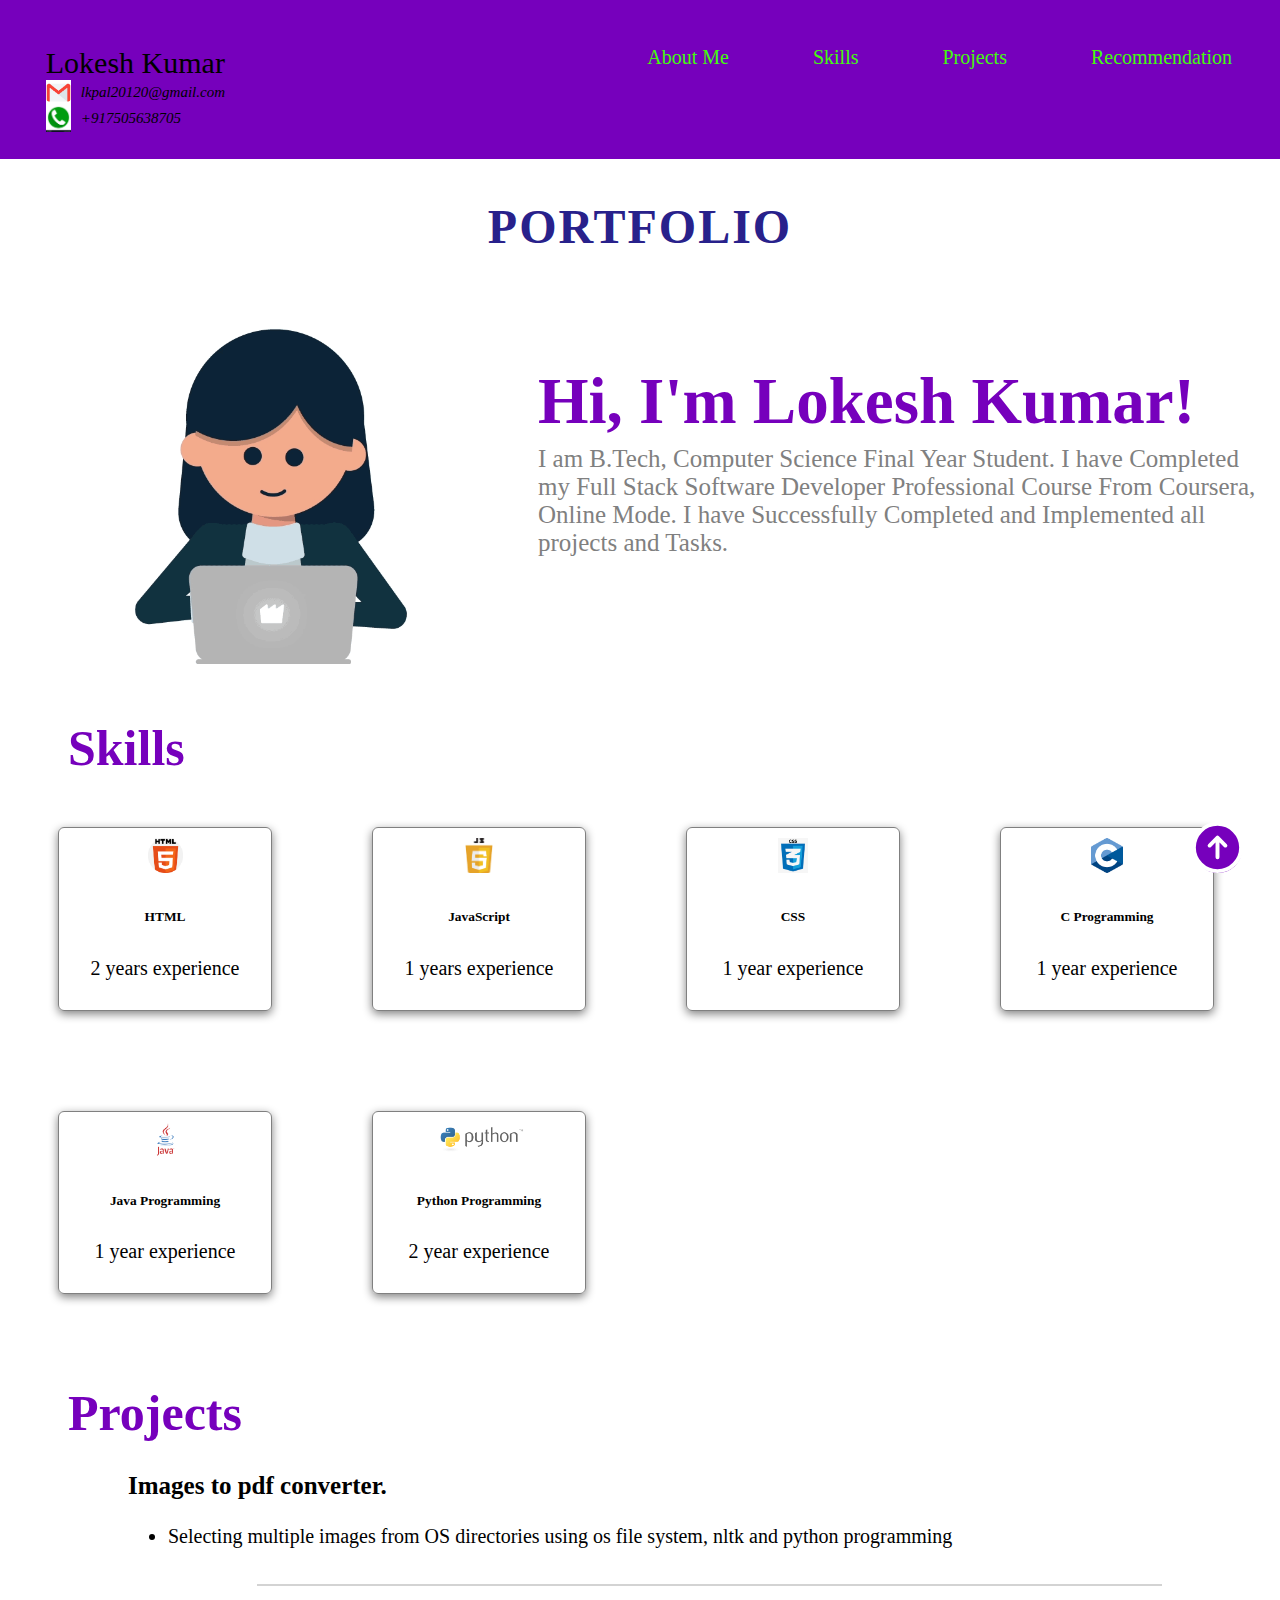
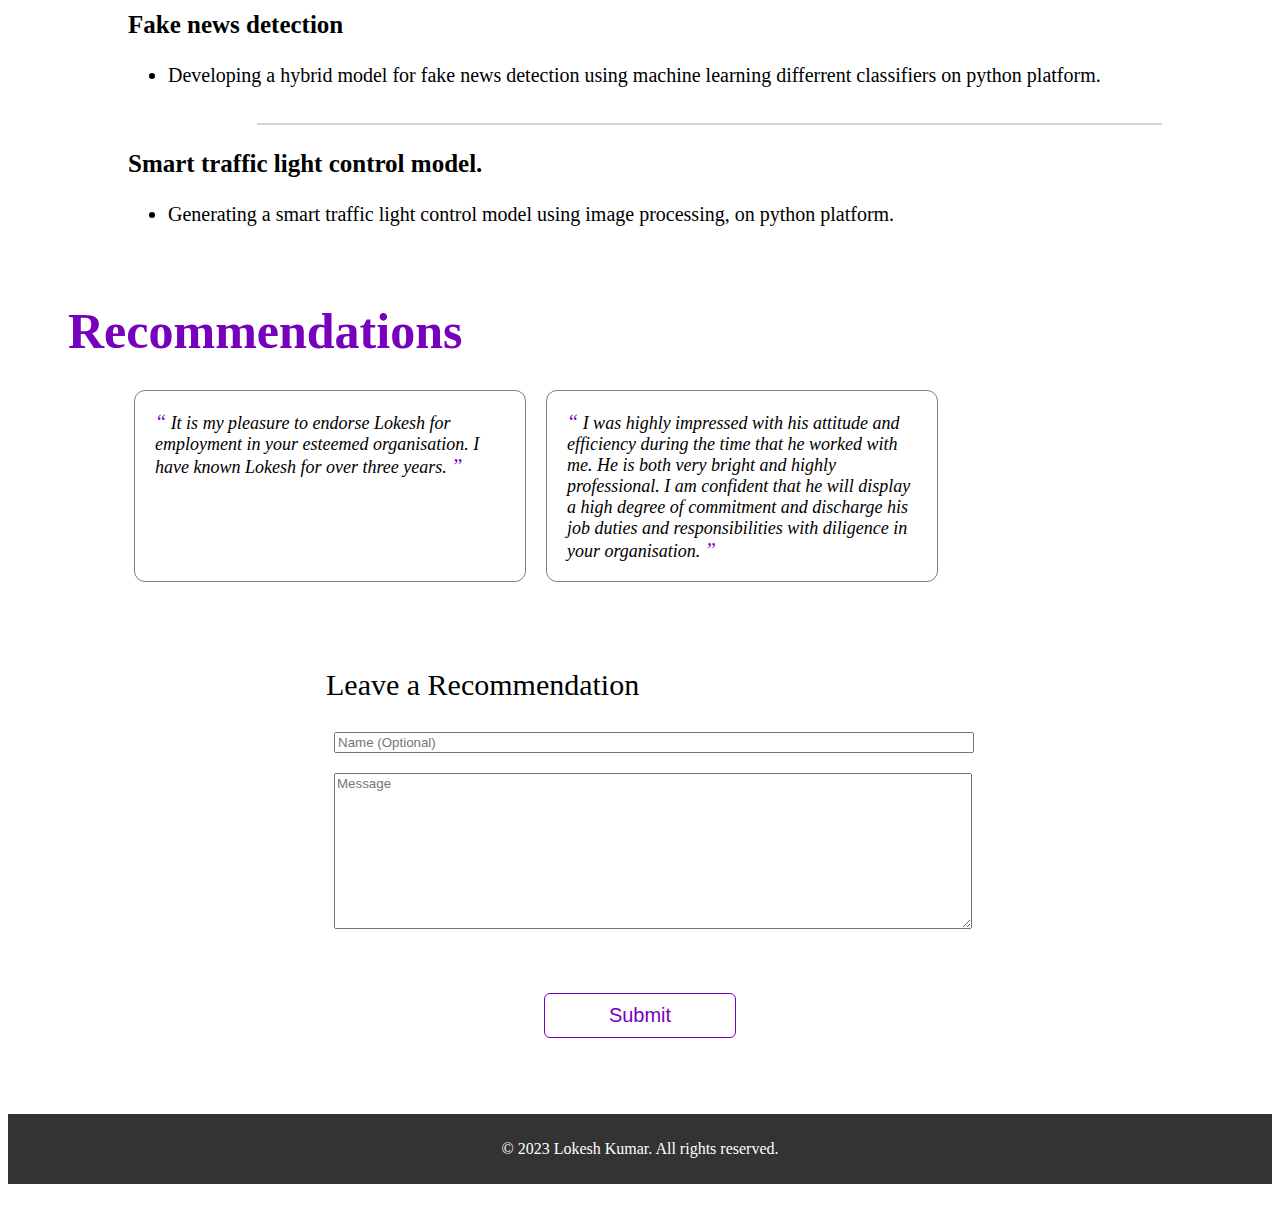
<file: Week 1/index.html>
<!DOCTYPE html>
<html lang="en">
<head>
    <meta charset="UTF-8">
    <meta name="viewport" content="width=device-width, initial-scale=1.0">
    <title>Lokesh Kumar - Portfolio</title>
    <link rel="stylesheet" href="./style.css"/>
    <script src="./script.js"></script>
  </head>
  <body>
    <header class="main-header">
      <!-- Navigation Bar -->
    <nav>
      <div id="home">
        <div class="profile_name">
          Lokesh Kumar
          <div class="contact_info">
            <img src="Images\email Icon.png">
             lkpal20120@gmail.com
          </div>
        <div style="clear:both;"></div>
        <div class="contact_info">
          <img src="Images\Phone number icon.png">
          +917505638705
        </div>
        </div>
        <div class="topdiv">
          <a class="topmenu" href="#about-me">About Me</a>
          <!-- Adding the links for Skills, Projects and Recommendation here -->
          <a class="topmenu" href="#skills">Skills</a>
          <a class="topmenu" href="#projects">Projects</a>
          <a class="topmenu" href="#recommendation">Recommendation</a>
        </div>
      </div>    
    </nav>
    <h1 class="portfolio-heading">Portfolio</h1>
  </header>

    <!-- About Me -->
    <section id="about-me" class="container">
      <div>
        <img src="Images\Girl Icon.gif" class="profile_image"/>
      </div>

      <div>
          <h1>
            Hi, I'm Lokesh Kumar! 
          </h1>
          <p>
            I am B.Tech, Computer Science Final Year Student.
            I have Completed my Full Stack Software Developer Professional Course From Coursera, Online Mode.  
            I have Successfully Completed and Implemented all projects and Tasks.
          </p>
      </div>
    </section>
              
    <!-- Skills -->
    <section id="skills">
      <h2>Skills</h2>
      <div style="clear:both;"></div>

      <div class="all_skills">
        <div class="skill">
          <img src="Images\HTML icon.png"/>
          <h6>HTML</h6>
          <p>2 years experience</p>
        </div>  
    
        <div class="skill">
          <img src="Images\JavaScript icon.png"/>
          <h6>JavaScript</h6>
          <p>1 years experience</p>
        </div> 

        <!-- Adding more skills here -->
        <div class="skill"> 
            <img src="Images\CSS Icon.png">
            <h6>CSS</h6>
            <p>1 year experience</p>
        </div>

        <div class="skill">
            <img src="Images\c icon.png">
            <h6>C Programming</h6>
            <p>1 year experience</p>
        </div>

        <div class="skill">
            <img src="Images\Java Icon.png">
            <h6>Java Programming</h6>
            <p>1 year experience</p>
        </div>

        <div class="skill">
            <img src="Images\Python Icon.png">
            <h6>Python Programming</h6>
            <p>2 year experience</p>
        </div>

      </div>
    </section>
          
    <!-- Projects -->
    <section class="projects" id="projects">
      <h2>
        Projects
      </h2>
      <div style="clear:both;"></div>

        <div id="projects-container" class="projects-container">
          <div class="project-card">
            <h3>Images to pdf converter.</h3>
            <ul>
              <li>Selecting multiple images from OS directories using os file system, nltk and python programming</li>
            </ul>
          </div>
          <hr>
          <div class="project-card">
            <h3>Fake news detection</h3>
            <ul>
              <li>Developing a hybrid model for fake news detection using machine learning differrent classifiers on python platform.</li>
            </ul>
          </div>
          <hr>
          <div class="project-card">
            <h3>Smart traffic light control model.</h3>
            <ul>
              <li>Generating a smart traffic light control model using image processing, on python platform.</li>
            </ul>
          </div>
    </div>
    </section>
    <div style="clear:both;"></div>

    <!-- Recommendations -->
    <section id="recommendation">
      <h2>Recommendations</h2>
      <div style="clear:both;"></div>
      <div class="all_recommendations" id="all_recommendations">
        <div class="recommendation">
          <span>&#8220;</span>
          It is my pleasure to endorse Lokesh for employment in your esteemed organisation. 
          I have known Lokesh for over three years.
          <span>&#8221;</span>
        </div>
        <div class="recommendation">
          <span>&#8220;</span>
          I was highly impressed with his attitude and efficiency during the time that he worked with me. He is both very bright and highly professional. 
          I am confident that he will display a high degree of commitment and discharge his job duties and responsibilities with diligence in your organisation. 
          <span>&#8221;</span>
        </div>
    </section>
        

    <!-- Recommendation Form -->
    <section id="contact">
      <div class="flex_center">
        <fieldset>
          <legend class="introduction">Leave a Recommendation</legend>          
          <input type="text" placeholder="Name (Optional)"> <br/>
          <textarea id="new_recommendation" cols="500" rows="10" placeholder="Message"></textarea>
          <div class="flex_center">
            <button id="recommend_btn" onclick="addRecommendation()">Submit</button>
          </div>
        </fieldset>
      </div>
    </section>

    <div class="iconbutton">
      <a href="#home">
        <!--Adding the code for the logo to appear and the icon to be actionable-->
        <svg xmlns="http://www.w3.org/2000/svg" fill="none" viewBox="0 0 24 24" stroke-width="1.5" stroke="white" width="63px">
            <path stroke-linecap="round" stroke-linejoin="round" d="M15 11.25l-3-3m0 0l-3 3m3-3v7.5M21 12a9 9 0 11-18 0 9 9 0 0118 0z" />
        </svg>
      </a>
    </div>

    <div class="popup" id="popup" class="flex_center">
      <img src="Images\Check Mark Icon.png"/>
      <h3><!-- Adding appropriate text here-->
      Thanks for leaving a recommendation!
      </h3>
      <button onclick="showPopup(false)">Ok</button>
    </div>
     <!-- Our main content ends here -->
     <footer class="main-footer">
      <!-- Adding footer content here, such as social media links, copyright info, etc. -->
      <p>&copy; 2023 Lokesh Kumar. All rights reserved.</p>
  </footer>
  </body>
</html>
</file>
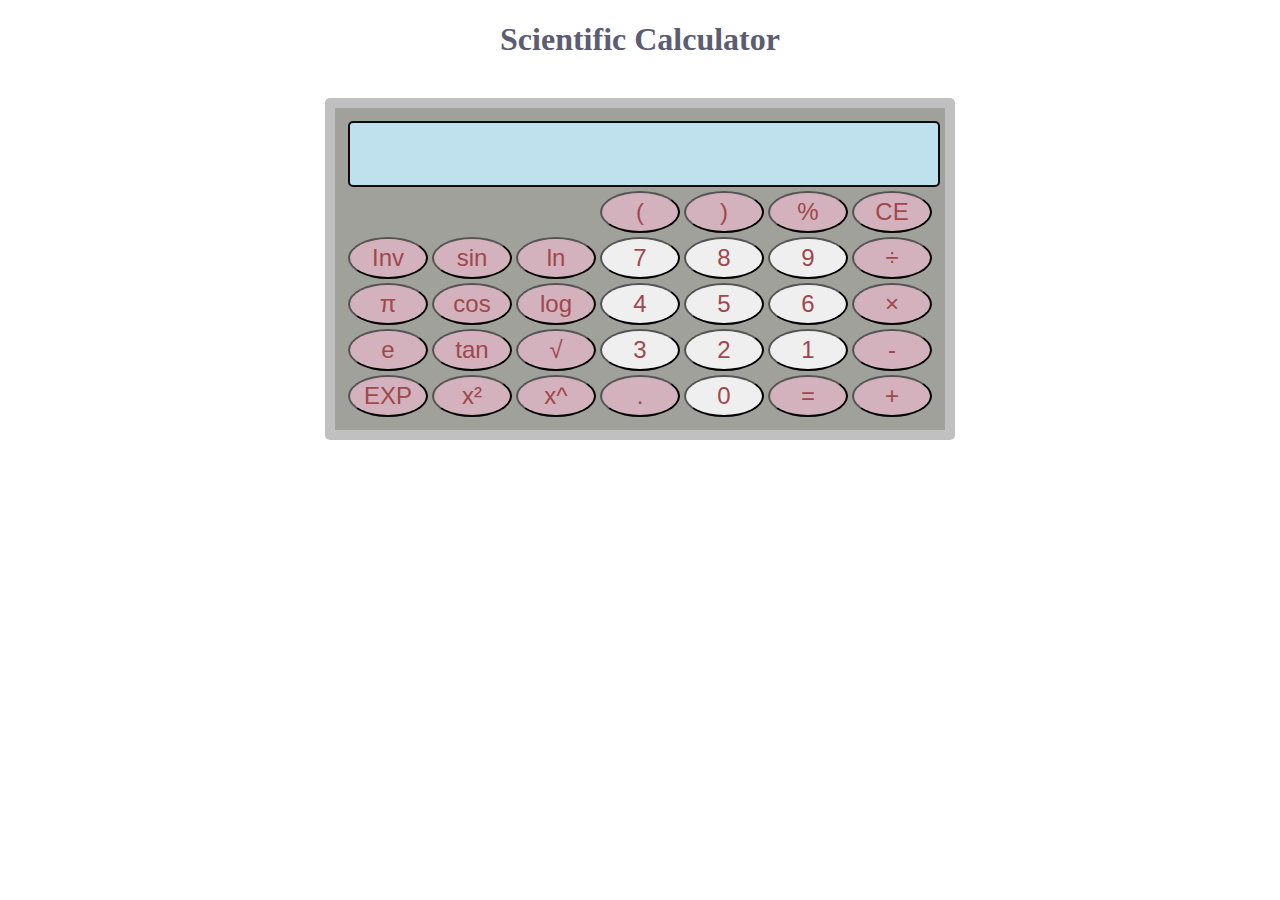
<file: week 2/html.html>
<!DOCTYPE html>
<html lang="en">
<head>
    <meta charset="UTF-8">
    <meta name="viewport" content="width=device-width, initial-scale=1.0">
    <link rel="stylesheet" href="./css file.css">
    <title>Scientific Calculator</title>
</head>
<h1 style="text-align: center; color: rgb(92, 92, 114);">Scientific Calculator</h1>
<body>
    <table class="calculator table">
        <thead>			
            <tr>
                <td colspan=7>
                    <div class="output form-group">
                        <input type="text" class="ans form-control" readonly name="">
                    </div>				
                </td>
            </tr>
        </thead>
        <tbody class="actions">		
            <tr>
                <td colspan=3></td>
                <td>
                    <button class="btn btn-op" data-value='*('>(</button>				
         
                </td>
                <td>
                    <button class="btn btn-op" data-value=')'>)</button>				
         
                </td>
                <td>
                    <button class="btn btn-op" data-value='%'>%</button>			
         
                </td>
                <td>
                    <button class="btn btn-op" data-value='ce'>CE</button>				
         
                </td>
            </tr>
            <tr>
                <td>
                    <button class="btn btn-op" data-value='inv'>Inv</button>				
                </td>
                <td>
                    <button class="btn btn-op" data-value='sin'>sin</button>			
                </td>
                <td>
                    <button class="btn btn-op" data-value='ln'>ln</button>				
                </td>
                <td>
                    <button class="btn" data-value='7'>7</button>
                </td>
                <td>
                    <button class="btn" data-value='8'>8</button>				
                </td>
                <td>
                    <button class="btn" data-value='9'>9</button>				
                </td>
                <td>
                    <button class="btn btn-op" data-value='/'>÷</button>				
         
                </td>
            </tr>			
            <tr>
                <td>
                    <button class="btn btn-op" data-value='*3.14'>π</button>				
                </td>
                <td>
                    <button class="btn btn-op" data-value='cos'>cos</button>			
                </td>
                <td>
                    <button class="btn btn-op" data-value='log'>log</button>				
                </td>
                <td>
                    <button class="btn" data-value='4'>4</button>
                </td>
                <td>
                    <button class="btn" data-value='5'>5</button>				
                </td>
                <td>
                    <button class="btn" data-value='6'>6</button>				
                </td>
                <td>
                    <button class="btn btn-op" data-value='*'>	×</button>
                </td>
            </tr>
         
            <tr>
                <td>
                    <button class="btn btn-op" data-value='e'>e</button>				
                </td>
                <td>
                    <button class="btn btn-op" data-value='tan'>tan</button>			
                </td>
                <td>
                    <button class="btn btn-op" data-value='radic'>√</button>				
                </td>
                <td>
                    <button class="btn" data-value='3'>3</button>
                </td>
                <td>
                    <button class="btn" data-value='2'>2</button>				
                </td>
                <td>
                    <button class="btn" data-value='1'>1</button>				
                </td>
                <td>
                    <button class="btn btn-op" data-value='-'>-</button>
                </td>
            </tr>
            <tr>
                <td>
                    <button class="btn btn-op" data-value='exp'>EXP</button>			
                </td>
                <td>
                    <button class="btn btn-op" data-value='x^2'>x²</button>				
                </td>
                <td>
                    <button class="btn btn-op" data-value='**'>x^</button>		
                </td>
                <td>
                    <button class="btn btn-op" data-value='.'>.</button>
                </td>
                <td>
                    <button class="btn" data-value='0'>0</button>				
                </td>
                <td>
                    <button class="btn btn-op" data-value='='>=</button>				
                </td>
                <td>
                    <button class="btn btn-op" data-value='+'>+</button>
                </td>
            </tr>
        </tbody>
        </table>
    <script src="./javascript.js"></script>    
</body>
</html>
</file>
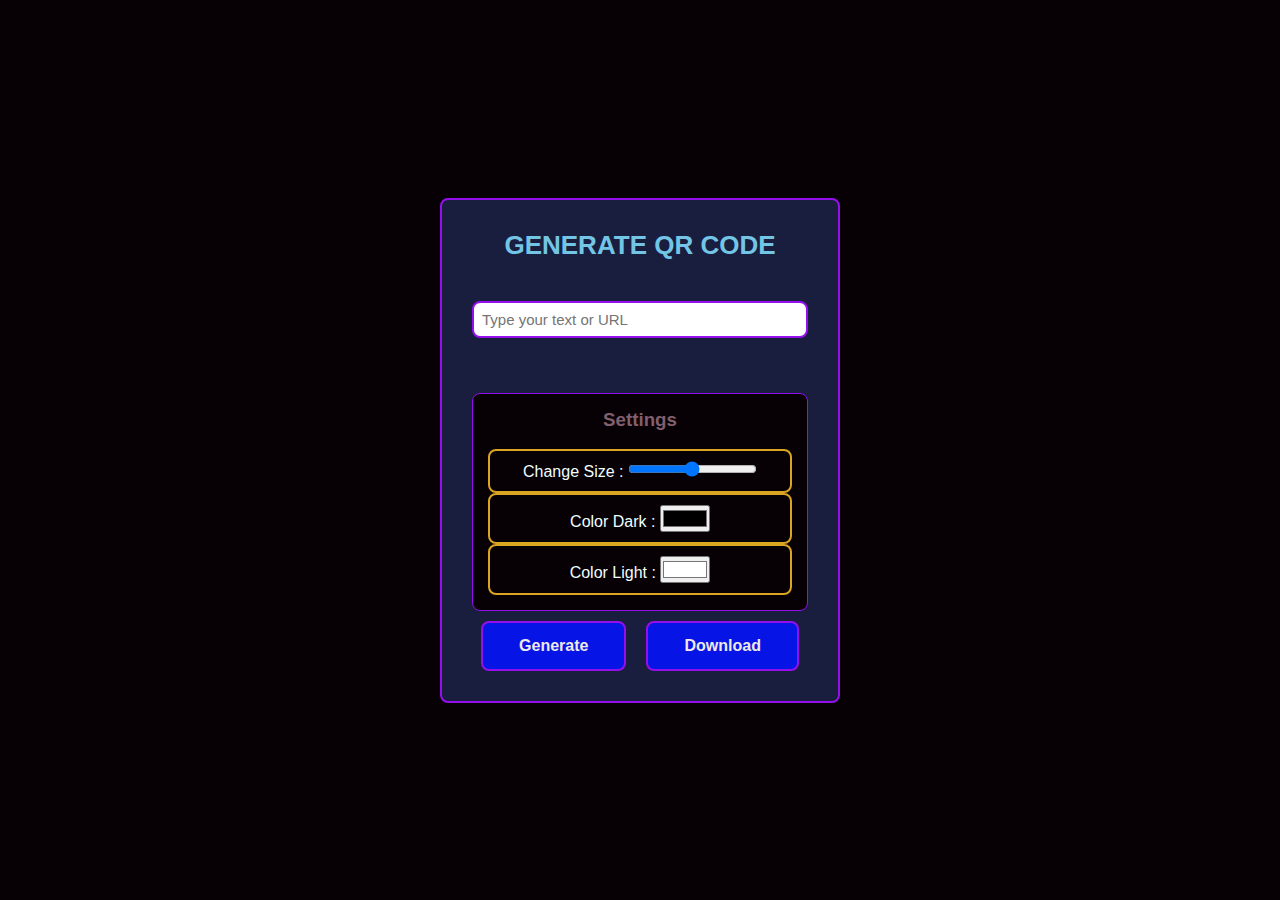
<file: week 3/HtmlFile.html>
<!DOCTYPE html>
<html lang="en">
<head>
    <meta charset="UTF-8">
    <meta name="viewport" content="width=device-width, initial-scale=1.0">
    <link rel="stylesheet" href="./CssFile.css">
    <title>QR code Generator</title>
</head>
<body>
    <div class="box">
        <div class="qr-header">
            <h1>Generate QR Code</h1>
            <input type="text" placeholder="Type your text or URL" id="qr-text">    
        </div>
        <div class="qr-body"></div>
        <div class="settings">
            <h3 style="color: rgb(129, 95, 109);text-align: center;">Settings</h4><br>
            <div class="boundary"> 
                <label for="sizes">Change Size :</label>
                <input type="range" id="sizes" min="100" max="200" value="150">
            </div>
           <div class="boundary">
            <label for="colorDark">Color Dark : </label>
            <input type="color" id="colorDark" value="#000000">
           </div>
           <div class="boundary">
            <label for="colorLight">Color Light : </label>
            <input type="color" id="colorLight" value="#ffffff">
            <div id="coloredBox"></div>
           </div>
        </div>
        <div class="qr-footer">
            <a href="" id="generateBtn">Generate</a>
            <a href="" id="downloadBtn" download="QR_Code.png">Download</a>
        </div>
    </div>
    
    <script src="./JavaScriptFile.js"></script>
    <script src="./qrcode.min.js"></script>
</body>
</html>
</file>
<file: Week 1/style.css>
body {
  font-size: 16px; /* Default font size for desktop */
  }
  
@media (max-width: 768px) {
  body {
  font-size: 14px; /* Adjust font size for tablets */
  }
}
  
@media (max-width: 480px) {
    body {
      font-size: 12px; /* Adjust font size for mobiles */
    }
  }
  /* Navigation Bar */
  #home {
    background-color:  #7600bc;
    padding-bottom: 1cm;
    margin-left:-1cm;
    margin-right:-1cm;
    margin-top:-1cm;
    padding-top: 2cm;
    padding-bottom: 2cm;
    height: 10mm;
   }
  
  .topmenu {
    color: rgb(68, 250, 12);
    margin: 20px;
    padding: 20px;
    font-size: 20px;
    text-decoration:none;
  }
  
  .topmenu:hover {
    color: white;
    /* Add the styles here */
    font-weight: bolder;
    text-decoration: underline;
  }
  
  .topdiv {
    float:right;
    padding-right: 1cm;
  }
  
  .profile_name {
    float: left;
    padding-left: 2cm;
    /* Add the styles here */
    background-color: #7600bc;
    font-size: 30px;
  }
  
  .profile_name .contact_info {
    font-size: 15px;
    font-style: italic;
    display: flex;
    align-items: center;
    flex-direction: row;
  }
  
  .contact_info img {
    width:25px;
    margin-right: 10px;
    float:left;
  }
  
  /* Titles */
  
  h2 {
    text-align: justify;
    font-size: 50px;
    text-align: center;
    float: left;
    color: #7600bc;
    margin: 30px;
    margin-left: 60px;
    margin-top: 40px;
    margin-bottom: 0px;
  }
  
  .introduction {
    text-align: justify;
    font-size: 30px;
    text-align: center;
    float: left;
    margin-top: 30px;
    margin-bottom: 20px;
    animation-duration: 5s;
    position: relative;
  }
  
  /* Used in the About Me sections */
  
  .container {
    display: flex;
    width: 100%;
  }
  
  /* Portfolio heading styles */
.portfolio-heading {
  font-size: 48px;
  text-align: center;
  margin-top: 40px;
  margin-bottom: 20px;
  text-transform: uppercase;
  letter-spacing: 2px;
  color: #28218b;
}

  /* About Me */
  
  .about-me {
    display: flex;
    align-items: center;
  }
  
  #about-me h1 {
    font-size: 65px;
    margin-top: 90px;
    color: #7600bc;
  }
  
  #about-me p {
    font-size: 25px;
    color: rgb(128, 128, 128);
    margin-top: -1cm;
  }
  
  .profile_image {
    width: 500px;
    height: fit-content;
    vertical-align: middle;
    margin: 15px;
  }
  
  /* Skills */
  
  .all_skills {
    display: flex;
    flex-direction: row;
    flex-flow: wrap;
  }
  
  .skill {
    border: 1px solid gray;
    display: block;
    border-radius: 6px;
    text-align: center;
    margin: 50px;
    padding: 10px;
    width: 2in;
    font-size: 20px;
    box-shadow: 0 3px 10px gray;
  }
  
  .skill img {
    height: 35px;
    align-items: center;
  }
  
  .skills h6 {
    align-items: center;
    font-size: 20px;
    margin-block-start: 8px;
    margin-block-end: 5px;
    font-weight: bold;
  } 
  
  .skills p {
    align-items: center;
    font-size: 15px;
    color: gray;
    margin-block-start: 5px;
    margin-block-end: 5px;
  } 
  
  .flex_center {
    display: flex;
    align-items: center;
    justify-content: center;
  }
  
  /* Projects */
  
  .projects-container {
    margin-top: 30px;
    margin-left: 60px;
  }
  
  .projects-container hr {
    border: 1px solid lightgray;
    width: 75%;
    margin-left: 5cm;
  }
  
  .project-card {
    margin: 0 15px 15px 30px;
    padding-bottom: 5px;
  }
  
  .project-card h3 {
    font-size: 25px;
    margin-left: 30px;
  }
  
  .project-card li {
    font-size: 20px;
    margin-left: 30px;
  }
  
  /* Recommendations */
  
  .all_recommendations {
    display: flex;
    align-items: center;
    margin-left: 1in;
    flex-direction: row;
    flex-flow: wrap;
    padding: 20px;
  }
  
  .recommendation {
    font-style: italic;
    text-align: left;
    width: 21.875rem;
    padding: 1rem;
    background-color: #fff;
    border-radius: 11px;
    box-shadow: 0 3px 10px var(--primary-shadow);
    padding: 20px;
    margin: 10px;
    border:1px solid gray;
    font-size: 18px;
    height:150px
  }
  
  .recommendation span {
    color: #7600bc;
    font-size: 20px;
    font-family: 'Times New Roman', Times, serif;
  }
  
  /* Scroll to Top Button */
  
  .iconbutton{
    width: 48px;
    height: 48px;
    border-radius: 100%;
    background-color: #7600bc;
    display: flex;
    align-items: center;
    justify-content: center;
    position: fixed;
    right: 3%;
    bottom: 3%;
    cursor: pointer;
  }
  
  /* Form Pop-up */
  
  .popup {
    width:400px;
    background-color: #e8bcf0;
    border-radius: 3mm;
    top: 50%;
    left:50%;
    transform: translate(-50%,-50%);
    text-align: center;
    position: fixed;
    /* padding: 30px; */
    visibility: hidden;
  }
  
  .popup img {
    padding-top: 20px;
  }
  
  .popup button {
    background-color: #fff;
    border: 1px solid #7600bc;
    color: #7600bc;
    display: block;
    border-radius: 6px;
    text-align: center;
    margin: 50px;
    padding: 10px;
    width: 2in;
    font-size: 20px;
    margin-left: 25%;
  }
  
  .popup button:hover {
    background-color: #fff;
    border: 2px solid #7600bc;
    color: #7600bc;
    display: block;
    font-weight: bolder;
    text-align: center;
    cursor: pointer;
    margin-left: 25%;
  }
  
  /* Recommendation Form */
  
  input, textarea {
    font-family: 'Trebuchet MS', 'Lucida Sans Unicode', 'Lucida Grande', 'Lucida Sans', Arial, sans-serif; 
    margin: 10px;  
    width:100%;
  }
  
  fieldset {
    display: flexbox;
    align-content: center;
    justify-content: center;  
    padding: 25px; 
    margin-left: 50px; 
    margin-right: 50px;   
    border: thin solid white;
    width: 50%;
  }
  
  /* Buttons */
  
  button {
    background-color: #fff;
    border: 1px solid #7600bc;
    color: #7600bc;
    display: block;
    border-radius: 6px;
    text-align: center;
    margin: 50px;
    padding: 10px;
    width: 2in;
    font-size: 20px;
  }
  
  button:hover {
    background-color: #7600bc;
    border: 1px solid #7600bc;
    color: #fff;
    display: block;
    border-radius: 6px;
    text-align: center;
    cursor: pointer;
  }

  .main-footer {
    background-color: #333;
    color: #fff;
    padding: 10px;
    text-align: center;
}
</file>
<file: week 2/css file.css>
:root{
	--borderRadius: 100%;
	--borderRadius2: 5px;
}
.calculator{
	border: 10px solid silver;
	width: 280px;
	box-sizing: border-box;
	margin: 40px auto 0;
	font-family: verdana;
	padding: 10px;
	background-color: rgb(161, 161, 156);
	border-radius: var(--borderRadius2);
}
.calculator .form-control{
	height: 60px;
	border-radius: var(--borderRadius);
}
.calculator .form-group{
	margin-bottom: 0;
	border-radius: var(--borderRadius);
}
.calculator input[type=text]{
	font-size: 1.5rem;
	color:#148160;
	width: 100%;
	border: 2px solid rgb(14, 12, 12);
	background-color: rgb(191, 225, 238);
	border-radius: var(--borderRadius2);
}
.calculator .btn {
	padding: 5px;
	font-size: 1.5rem;
	color:#a0474b;
	width: 80px;
	border-radius: var(--borderRadius);
}
.calculator .btn-op {
	background-color: #d3b2be;
	border-radius: var(--borderRadius);
}
</file>
<file: week 3/CssFile.css>
:root{
    --bcg-color: #070005;
    --primary-color: #2f3d7c7c;
    --border-radius: 8px;
    --secondary-color: #73c5e6;
    --border-color: #940fec;
}

*{
    margin: 0;
    padding: 0;
    box-sizing: border-box;
    font-family: sans-serif;
}

body{
    width: 100%;
    height: 100vh;
    display: flex;
    justify-content: center;
    align-items: center;
    background-color: var(--bcg-color);
}

.box{
    background-color: var(--primary-color);
    padding: 30px;
    width: 400px;
    border-radius: var(--border-radius);
    border: 2px solid var(--border-color);
}

.qr-header h1{
    font-size: 26px;
    text-align: center;
    color: var(--secondary-color);
    margin-bottom: 25px;
    text-transform: uppercase;
}

.qr-header input{
    width: 100%;
    margin-block: 15px;

}

.qr-header input, select{
    padding: 8px;
    border-radius: var(--border-radius);
    font-size: 15px;
    outline: none;
    border: 2px solid var(--border-color);
}

.qr-header label{
    color: var(--secondary-color);
    font-size: 20px;   
}    

.qr-header div{
    display: flex;
    justify-content: space-between;
}

.qr-footer{
    display: flex;
    justify-content: center;
}

.qr-footer a{
    background-color: rgb(6, 21, 230);
    text-decoration: none;
    padding: 14px 36px;
    margin-inline: 10px;
    color: rgb(238, 233, 233);
    font-weight: 600;
    border-radius: var(--border-radius);
    border: 2px solid var(--border-color);
}

.qr-body{
    display: grid;
    place-items: center;
    padding: 20px;
}

.qr-body img{
    max-width: 100%;
    max-height: 100%;
    margin-block: 10px;
    padding: 20px;
    border: 0.5px solid var(--border-color);
    border-radius: var(--border-radius);
}

@media screen and (max-width:520px){
    .box{
        width: 80%;
    }
    .qr-footer a{
        padding: 12px;
        font-size: 16px;
    }
}

.settings{
    background-color: #070005;
    color: azure;
    padding: 15px;
    text-align: center;
    margin-bottom: 10px;
    border: 1px solid var(--border-color);
    border-radius: var(--border-radius);
}
.settings .boundary{
    border: 2px solid goldenrod;
    padding: 10px;
    border-radius: var(--border-radius);
}
</file>
